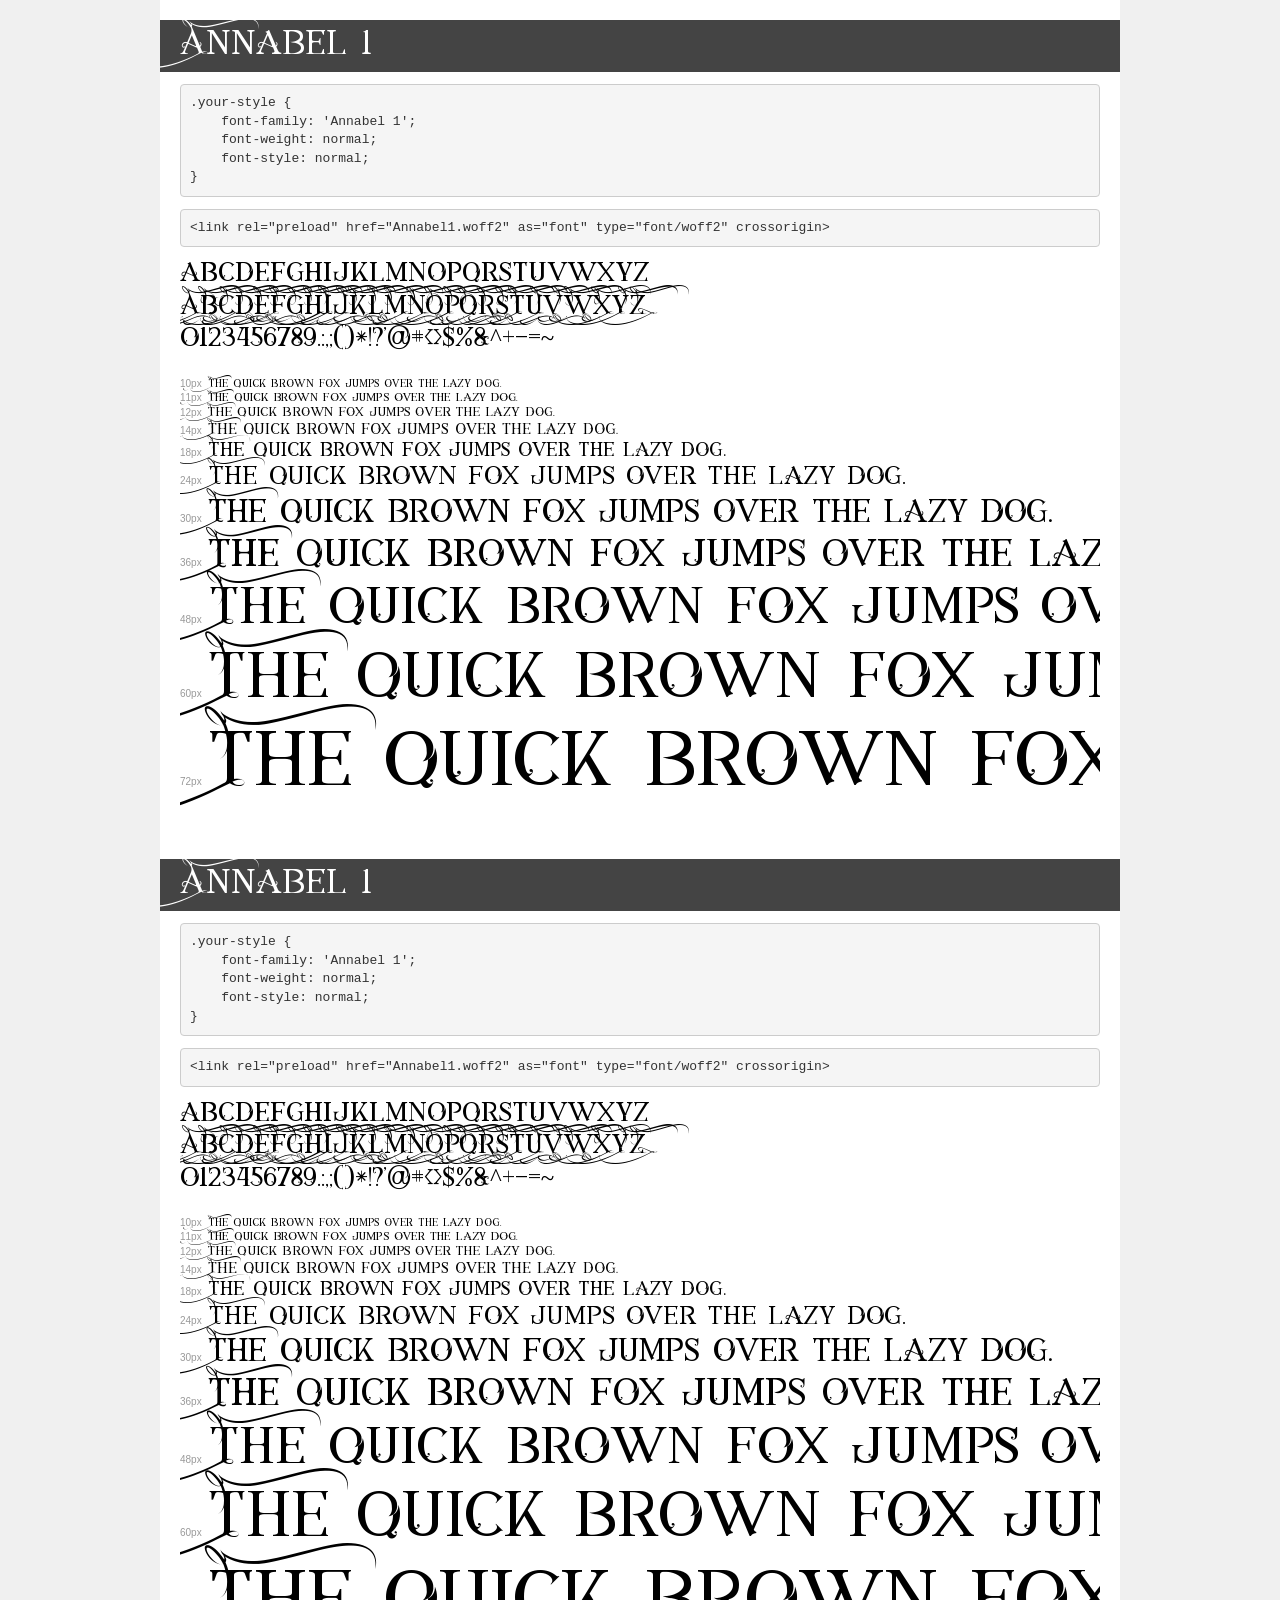
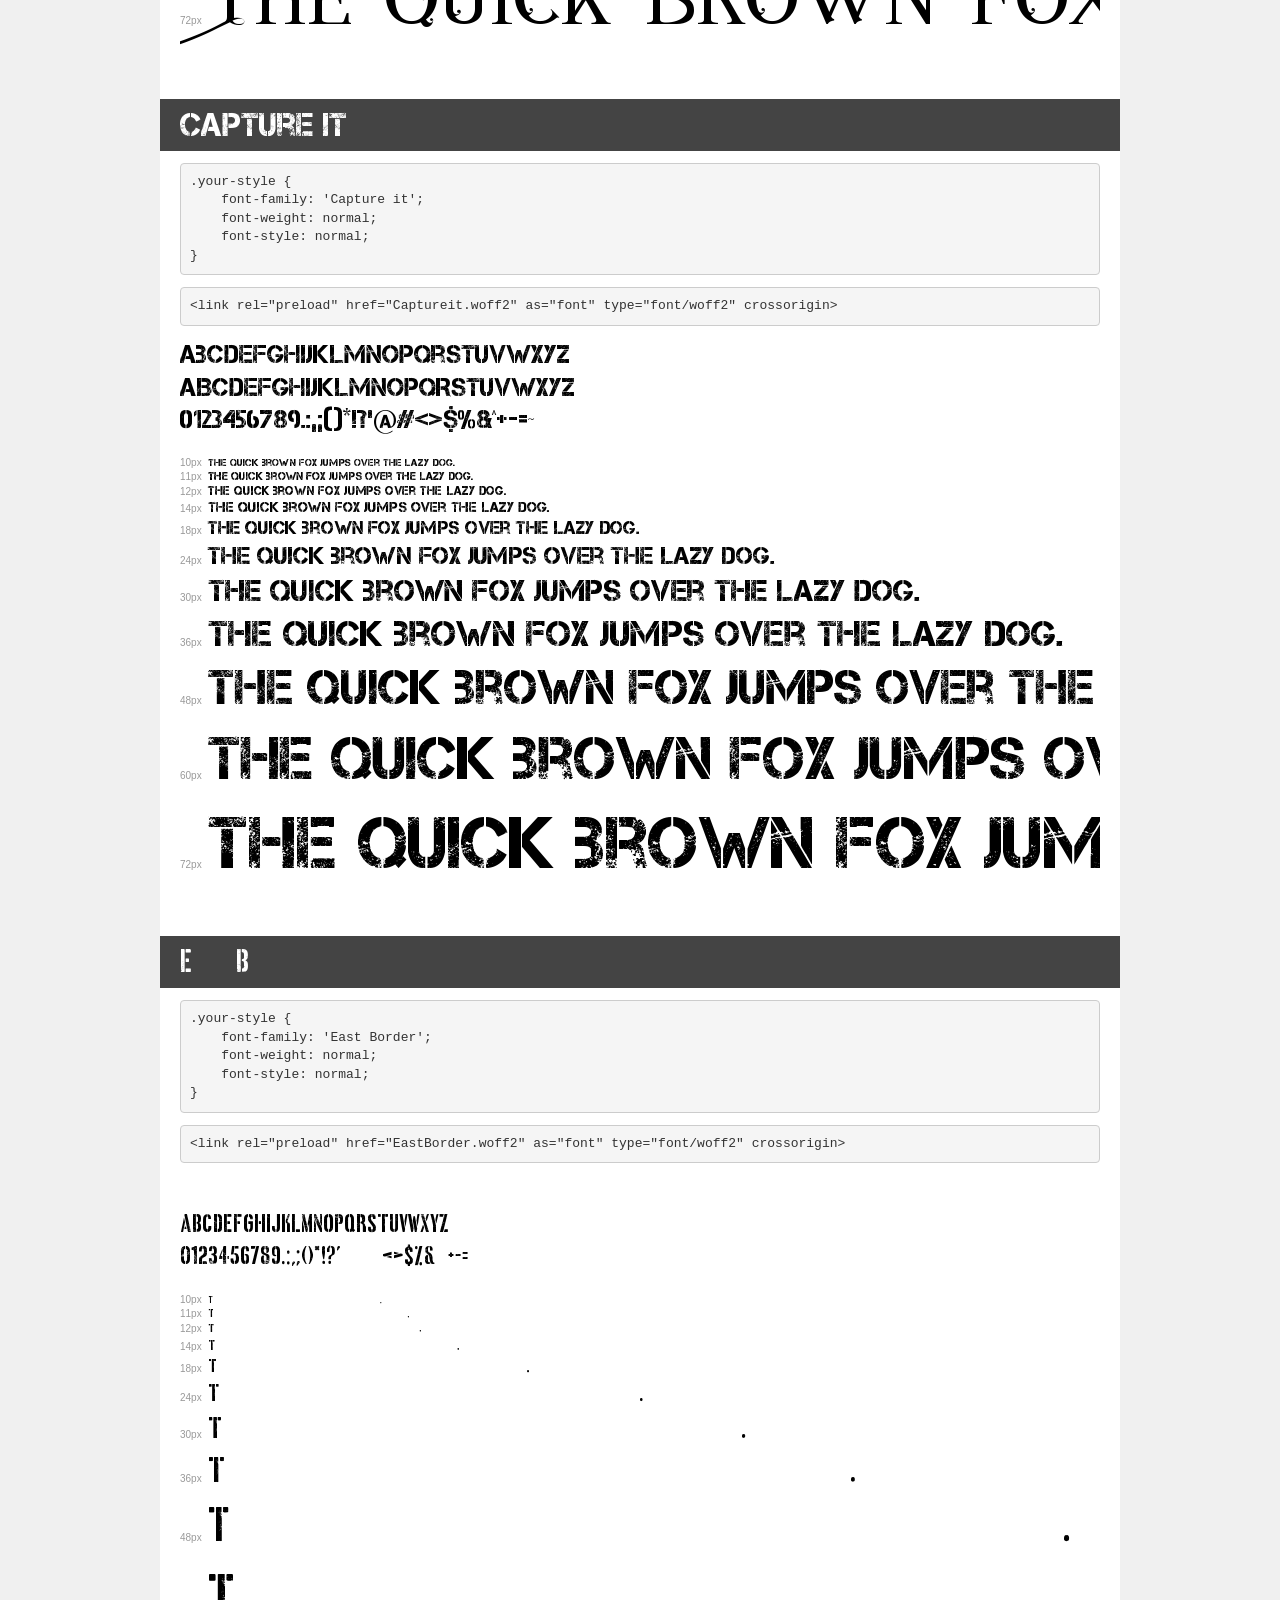
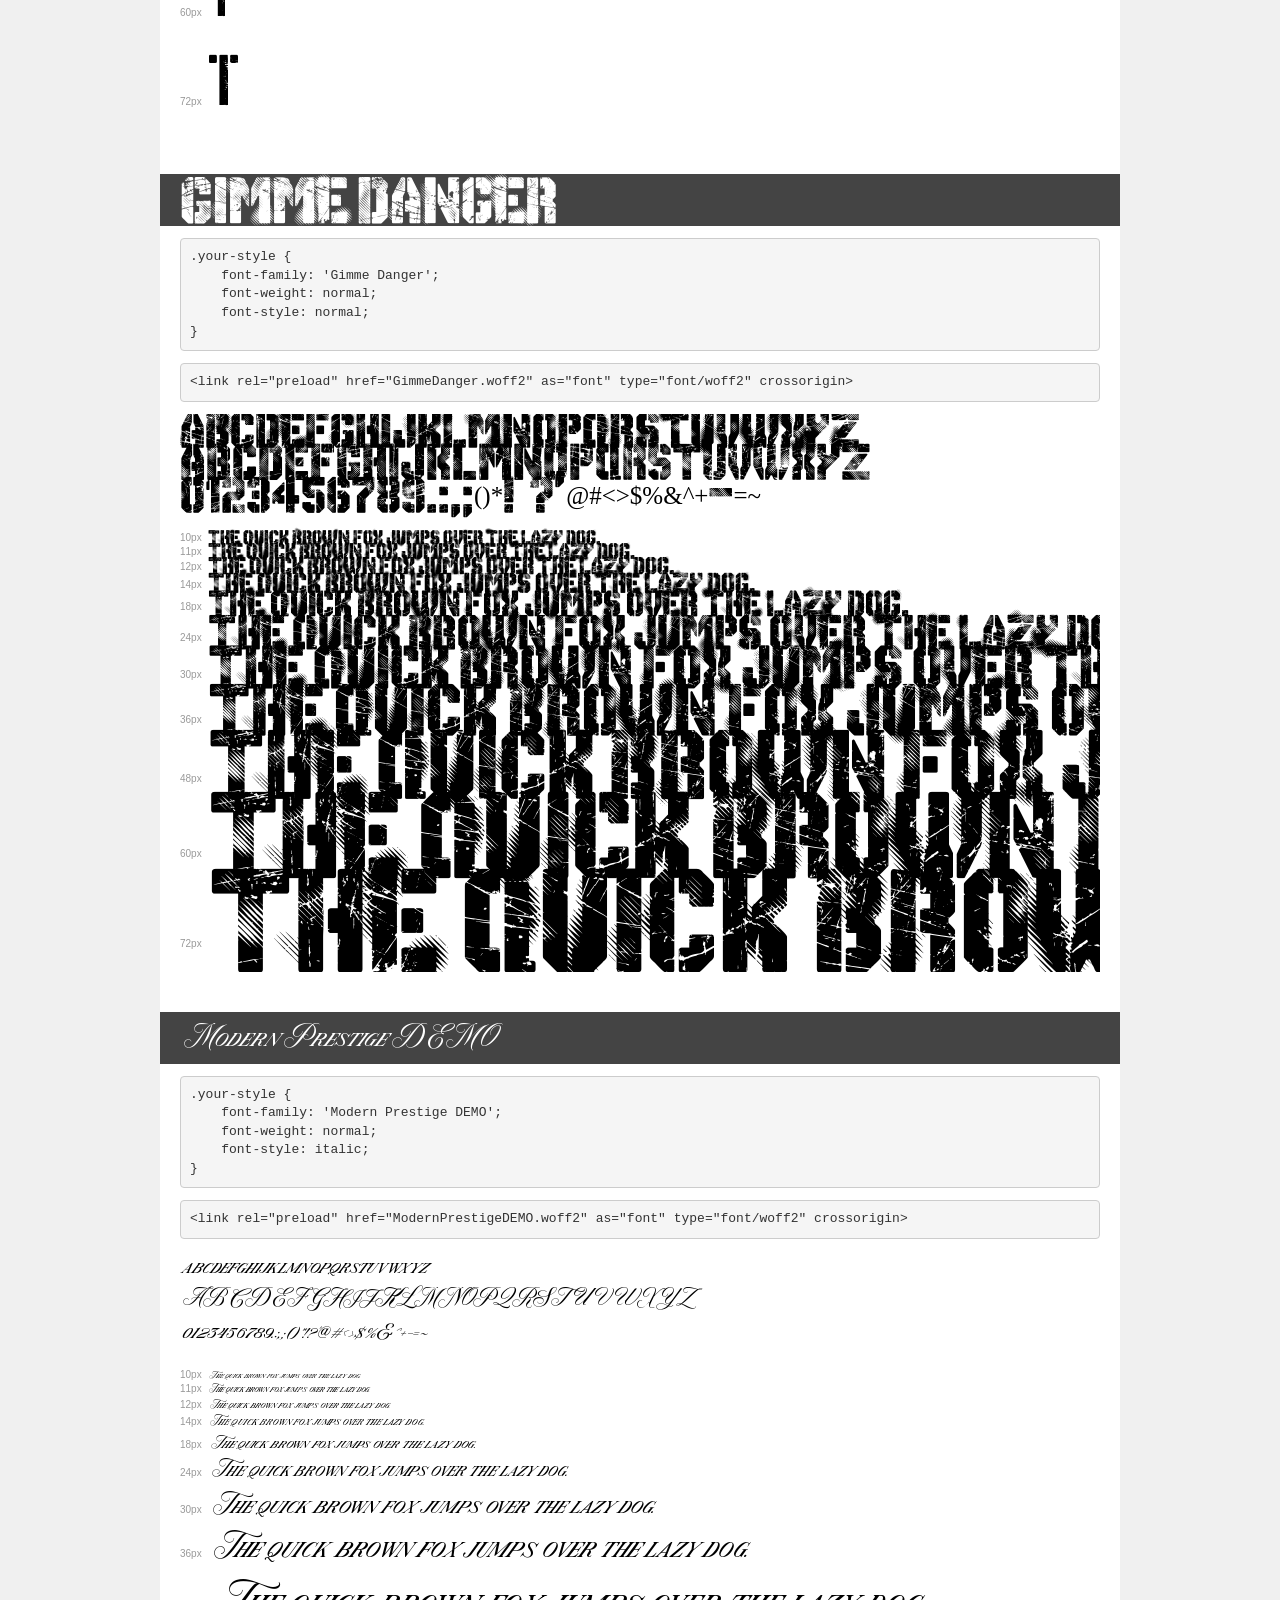
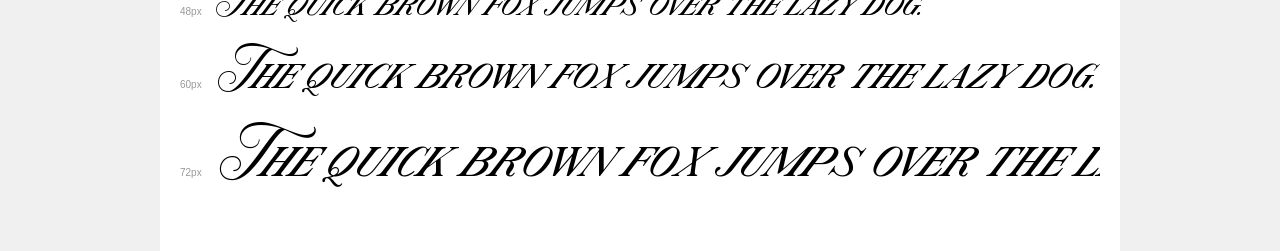
<file: fonts/demo.html>
<!DOCTYPE html>
<html lang="en">
<head>
    <meta charset="utf-8">
    <meta http-equiv="X-UA-Compatible" content="IE=edge">
    <meta name="viewport" content="width=device-width, initial-scale=1">
    <meta name="robots" content="noindex, noarchive">
    <meta name="format-detection" content="telephone=no">
    <title>Transfonter demo</title>
    <link href="stylesheet.css" rel="stylesheet">
    <style>
        /*
        http://meyerweb.com/eric/tools/css/reset/
        v2.0 | 20110126
        License: none (public domain)
        */
        html, body, div, span, applet, object, iframe,
        h1, h2, h3, h4, h5, h6, p, blockquote, pre,
        a, abbr, acronym, address, big, cite, code,
        del, dfn, em, img, ins, kbd, q, s, samp,
        small, strike, strong, sub, sup, tt, var,
        b, u, i, center,
        dl, dt, dd, ol, ul, li,
        fieldset, form, label, legend,
        table, caption, tbody, tfoot, thead, tr, th, td,
        article, aside, canvas, details, embed,
        figure, figcaption, footer, header, hgroup,
        menu, nav, output, ruby, section, summary,
        time, mark, audio, video {
            margin: 0;
            padding: 0;
            border: 0;
            font-size: 100%;
            font: inherit;
            vertical-align: baseline;
        }
        /* HTML5 display-role reset for older browsers */
        article, aside, details, figcaption, figure,
        footer, header, hgroup, menu, nav, section {
            display: block;
        }
        body {
            line-height: 1;
        }
        ol, ul {
            list-style: none;
        }
        blockquote, q {
            quotes: none;
        }
        blockquote:before, blockquote:after,
        q:before, q:after {
            content: '';
            content: none;
        }
        table {
            border-collapse: collapse;
            border-spacing: 0;
        }
        /* demo styles */
        body {
            background: #f0f0f0;
            color: #000;
        }
        .page {
            background: #fff;
            width: 920px;
            margin: 0 auto;
            padding: 20px 20px 0 20px;
            overflow: hidden;
        }
        .font-container {
            overflow-x: auto;
            overflow-y: hidden;
            margin-bottom: 40px;
            line-height: 1.3;
            white-space: nowrap;
            padding-bottom: 5px;
        }
        h1 {
            position: relative;
            background: #444;
            font-size: 32px;
            color: #fff;
            padding: 10px 20px;
            margin: 0 -20px 12px -20px;
        }
        .letters {
            font-size: 25px;
            margin-bottom: 20px;
        }
        .s10:before {
            content: '10px';
        }
        .s11:before {
            content: '11px';
        }
        .s12:before {
            content: '12px';
        }
        .s14:before {
            content: '14px';
        }
        .s18:before {
            content: '18px';
        }
        .s24:before {
            content: '24px';
        }
        .s30:before {
            content: '30px';
        }
        .s36:before {
            content: '36px';
        }
        .s48:before {
            content: '48px';
        }
        .s60:before {
            content: '60px';
        }
        .s72:before {
            content: '72px';
        }
        .s10:before, .s11:before, .s12:before, .s14:before,
        .s18:before, .s24:before, .s30:before, .s36:before,
        .s48:before, .s60:before, .s72:before {
            font-family: Arial, sans-serif;
            font-size: 10px;
            font-weight: normal;
            font-style: normal;
            color: #999;
            padding-right: 6px;
        }
        pre {
            display: block;
            padding: 9px;
            margin: 0 0 12px;
            font-family: Monaco, Menlo, Consolas, "Courier New", monospace;
            font-size: 13px;
            line-height: 1.428571429;
            color: #333;
            font-weight: normal;
            font-style: normal;
            background-color: #f5f5f5;
            border: 1px solid #ccc;
            overflow-x: auto;
            border-radius: 4px;
        }
        /* responsive */
        @media (max-width: 959px) {
            .page {
                width: auto;
                margin: 0;
            }
        }
    </style>
</head>
<body>
<div class="page">
    <div class="demo">
        <h1 style="font-family: 'Annabel 1'; font-weight: normal; font-style: normal;">Annabel 1</h1>
        <pre title="Usage">.your-style {
    font-family: 'Annabel 1';
    font-weight: normal;
    font-style: normal;
}</pre>
        <pre title="Preload (optional)">
&lt;link rel=&quot;preload&quot; href=&quot;Annabel1.woff2&quot; as=&quot;font&quot; type=&quot;font/woff2&quot; crossorigin&gt;</pre>
        <div class="font-container" style="font-family: 'Annabel 1'; font-weight: normal; font-style: normal;">
            <p class="letters">
                abcdefghijklmnopqrstuvwxyz<br>
ABCDEFGHIJKLMNOPQRSTUVWXYZ<br>
                0123456789.:,;()*!?'@#&lt;&gt;$%&^+-=~
            </p>
            <p class="s10" style="font-size: 10px;">The quick brown fox jumps over the lazy dog.</p>
            <p class="s11" style="font-size: 11px;">The quick brown fox jumps over the lazy dog.</p>
            <p class="s12" style="font-size: 12px;">The quick brown fox jumps over the lazy dog.</p>
            <p class="s14" style="font-size: 14px;">The quick brown fox jumps over the lazy dog.</p>
            <p class="s18" style="font-size: 18px;">The quick brown fox jumps over the lazy dog.</p>
            <p class="s24" style="font-size: 24px;">The quick brown fox jumps over the lazy dog.</p>
            <p class="s30" style="font-size: 30px;">The quick brown fox jumps over the lazy dog.</p>
            <p class="s36" style="font-size: 36px;">The quick brown fox jumps over the lazy dog.</p>
            <p class="s48" style="font-size: 48px;">The quick brown fox jumps over the lazy dog.</p>
            <p class="s60" style="font-size: 60px;">The quick brown fox jumps over the lazy dog.</p>
            <p class="s72" style="font-size: 72px;">The quick brown fox jumps over the lazy dog.</p>
        </div>
    </div>

    <div class="demo">
        <h1 style="font-family: 'Annabel 1'; font-weight: normal; font-style: normal;">Annabel 1</h1>
        <pre title="Usage">.your-style {
    font-family: 'Annabel 1';
    font-weight: normal;
    font-style: normal;
}</pre>
        <pre title="Preload (optional)">
&lt;link rel=&quot;preload&quot; href=&quot;Annabel1.woff2&quot; as=&quot;font&quot; type=&quot;font/woff2&quot; crossorigin&gt;</pre>
        <div class="font-container" style="font-family: 'Annabel 1'; font-weight: normal; font-style: normal;">
            <p class="letters">
                abcdefghijklmnopqrstuvwxyz<br>
ABCDEFGHIJKLMNOPQRSTUVWXYZ<br>
                0123456789.:,;()*!?'@#&lt;&gt;$%&^+-=~
            </p>
            <p class="s10" style="font-size: 10px;">The quick brown fox jumps over the lazy dog.</p>
            <p class="s11" style="font-size: 11px;">The quick brown fox jumps over the lazy dog.</p>
            <p class="s12" style="font-size: 12px;">The quick brown fox jumps over the lazy dog.</p>
            <p class="s14" style="font-size: 14px;">The quick brown fox jumps over the lazy dog.</p>
            <p class="s18" style="font-size: 18px;">The quick brown fox jumps over the lazy dog.</p>
            <p class="s24" style="font-size: 24px;">The quick brown fox jumps over the lazy dog.</p>
            <p class="s30" style="font-size: 30px;">The quick brown fox jumps over the lazy dog.</p>
            <p class="s36" style="font-size: 36px;">The quick brown fox jumps over the lazy dog.</p>
            <p class="s48" style="font-size: 48px;">The quick brown fox jumps over the lazy dog.</p>
            <p class="s60" style="font-size: 60px;">The quick brown fox jumps over the lazy dog.</p>
            <p class="s72" style="font-size: 72px;">The quick brown fox jumps over the lazy dog.</p>
        </div>
    </div>

    <div class="demo">
        <h1 style="font-family: 'Capture it'; font-weight: normal; font-style: normal;">Capture it</h1>
        <pre title="Usage">.your-style {
    font-family: 'Capture it';
    font-weight: normal;
    font-style: normal;
}</pre>
        <pre title="Preload (optional)">
&lt;link rel=&quot;preload&quot; href=&quot;Captureit.woff2&quot; as=&quot;font&quot; type=&quot;font/woff2&quot; crossorigin&gt;</pre>
        <div class="font-container" style="font-family: 'Capture it'; font-weight: normal; font-style: normal;">
            <p class="letters">
                abcdefghijklmnopqrstuvwxyz<br>
ABCDEFGHIJKLMNOPQRSTUVWXYZ<br>
                0123456789.:,;()*!?'@#&lt;&gt;$%&^+-=~
            </p>
            <p class="s10" style="font-size: 10px;">The quick brown fox jumps over the lazy dog.</p>
            <p class="s11" style="font-size: 11px;">The quick brown fox jumps over the lazy dog.</p>
            <p class="s12" style="font-size: 12px;">The quick brown fox jumps over the lazy dog.</p>
            <p class="s14" style="font-size: 14px;">The quick brown fox jumps over the lazy dog.</p>
            <p class="s18" style="font-size: 18px;">The quick brown fox jumps over the lazy dog.</p>
            <p class="s24" style="font-size: 24px;">The quick brown fox jumps over the lazy dog.</p>
            <p class="s30" style="font-size: 30px;">The quick brown fox jumps over the lazy dog.</p>
            <p class="s36" style="font-size: 36px;">The quick brown fox jumps over the lazy dog.</p>
            <p class="s48" style="font-size: 48px;">The quick brown fox jumps over the lazy dog.</p>
            <p class="s60" style="font-size: 60px;">The quick brown fox jumps over the lazy dog.</p>
            <p class="s72" style="font-size: 72px;">The quick brown fox jumps over the lazy dog.</p>
        </div>
    </div>

    <div class="demo">
        <h1 style="font-family: 'East Border'; font-weight: normal; font-style: normal;">East Border</h1>
        <pre title="Usage">.your-style {
    font-family: 'East Border';
    font-weight: normal;
    font-style: normal;
}</pre>
        <pre title="Preload (optional)">
&lt;link rel=&quot;preload&quot; href=&quot;EastBorder.woff2&quot; as=&quot;font&quot; type=&quot;font/woff2&quot; crossorigin&gt;</pre>
        <div class="font-container" style="font-family: 'East Border'; font-weight: normal; font-style: normal;">
            <p class="letters">
                abcdefghijklmnopqrstuvwxyz<br>
ABCDEFGHIJKLMNOPQRSTUVWXYZ<br>
                0123456789.:,;()*!?'@#&lt;&gt;$%&^+-=~
            </p>
            <p class="s10" style="font-size: 10px;">The quick brown fox jumps over the lazy dog.</p>
            <p class="s11" style="font-size: 11px;">The quick brown fox jumps over the lazy dog.</p>
            <p class="s12" style="font-size: 12px;">The quick brown fox jumps over the lazy dog.</p>
            <p class="s14" style="font-size: 14px;">The quick brown fox jumps over the lazy dog.</p>
            <p class="s18" style="font-size: 18px;">The quick brown fox jumps over the lazy dog.</p>
            <p class="s24" style="font-size: 24px;">The quick brown fox jumps over the lazy dog.</p>
            <p class="s30" style="font-size: 30px;">The quick brown fox jumps over the lazy dog.</p>
            <p class="s36" style="font-size: 36px;">The quick brown fox jumps over the lazy dog.</p>
            <p class="s48" style="font-size: 48px;">The quick brown fox jumps over the lazy dog.</p>
            <p class="s60" style="font-size: 60px;">The quick brown fox jumps over the lazy dog.</p>
            <p class="s72" style="font-size: 72px;">The quick brown fox jumps over the lazy dog.</p>
        </div>
    </div>

    <div class="demo">
        <h1 style="font-family: 'Gimme Danger'; font-weight: normal; font-style: normal;">Gimme Danger</h1>
        <pre title="Usage">.your-style {
    font-family: 'Gimme Danger';
    font-weight: normal;
    font-style: normal;
}</pre>
        <pre title="Preload (optional)">
&lt;link rel=&quot;preload&quot; href=&quot;GimmeDanger.woff2&quot; as=&quot;font&quot; type=&quot;font/woff2&quot; crossorigin&gt;</pre>
        <div class="font-container" style="font-family: 'Gimme Danger'; font-weight: normal; font-style: normal;">
            <p class="letters">
                abcdefghijklmnopqrstuvwxyz<br>
ABCDEFGHIJKLMNOPQRSTUVWXYZ<br>
                0123456789.:,;()*!?'@#&lt;&gt;$%&^+-=~
            </p>
            <p class="s10" style="font-size: 10px;">The quick brown fox jumps over the lazy dog.</p>
            <p class="s11" style="font-size: 11px;">The quick brown fox jumps over the lazy dog.</p>
            <p class="s12" style="font-size: 12px;">The quick brown fox jumps over the lazy dog.</p>
            <p class="s14" style="font-size: 14px;">The quick brown fox jumps over the lazy dog.</p>
            <p class="s18" style="font-size: 18px;">The quick brown fox jumps over the lazy dog.</p>
            <p class="s24" style="font-size: 24px;">The quick brown fox jumps over the lazy dog.</p>
            <p class="s30" style="font-size: 30px;">The quick brown fox jumps over the lazy dog.</p>
            <p class="s36" style="font-size: 36px;">The quick brown fox jumps over the lazy dog.</p>
            <p class="s48" style="font-size: 48px;">The quick brown fox jumps over the lazy dog.</p>
            <p class="s60" style="font-size: 60px;">The quick brown fox jumps over the lazy dog.</p>
            <p class="s72" style="font-size: 72px;">The quick brown fox jumps over the lazy dog.</p>
        </div>
    </div>

    <div class="demo">
        <h1 style="font-family: 'Modern Prestige DEMO'; font-weight: normal; font-style: italic;">Modern Prestige DEMO</h1>
        <pre title="Usage">.your-style {
    font-family: 'Modern Prestige DEMO';
    font-weight: normal;
    font-style: italic;
}</pre>
        <pre title="Preload (optional)">
&lt;link rel=&quot;preload&quot; href=&quot;ModernPrestigeDEMO.woff2&quot; as=&quot;font&quot; type=&quot;font/woff2&quot; crossorigin&gt;</pre>
        <div class="font-container" style="font-family: 'Modern Prestige DEMO'; font-weight: normal; font-style: italic;">
            <p class="letters">
                abcdefghijklmnopqrstuvwxyz<br>
ABCDEFGHIJKLMNOPQRSTUVWXYZ<br>
                0123456789.:,;()*!?'@#&lt;&gt;$%&^+-=~
            </p>
            <p class="s10" style="font-size: 10px;">The quick brown fox jumps over the lazy dog.</p>
            <p class="s11" style="font-size: 11px;">The quick brown fox jumps over the lazy dog.</p>
            <p class="s12" style="font-size: 12px;">The quick brown fox jumps over the lazy dog.</p>
            <p class="s14" style="font-size: 14px;">The quick brown fox jumps over the lazy dog.</p>
            <p class="s18" style="font-size: 18px;">The quick brown fox jumps over the lazy dog.</p>
            <p class="s24" style="font-size: 24px;">The quick brown fox jumps over the lazy dog.</p>
            <p class="s30" style="font-size: 30px;">The quick brown fox jumps over the lazy dog.</p>
            <p class="s36" style="font-size: 36px;">The quick brown fox jumps over the lazy dog.</p>
            <p class="s48" style="font-size: 48px;">The quick brown fox jumps over the lazy dog.</p>
            <p class="s60" style="font-size: 60px;">The quick brown fox jumps over the lazy dog.</p>
            <p class="s72" style="font-size: 72px;">The quick brown fox jumps over the lazy dog.</p>
        </div>
    </div>

</div>
</body>
</html>
</file>
<file: fonts/stylesheet.css>
@font-face {
    font-family: 'Annabel 1';
    src: url('Annabel1.woff2') format('woff2'),
        url('Annabel1.woff') format('woff');
    font-weight: normal;
    font-style: normal;
    font-display: swap;
}

@font-face {
    font-family: 'Annabel 1';
    src: url('Annabel1.woff2') format('woff2'),
        url('Annabel1.woff') format('woff');
    font-weight: normal;
    font-style: normal;
    font-display: swap;
}

@font-face {
    font-family: 'Capture it';
    src: url('Captureit.woff2') format('woff2'),
        url('Captureit.woff') format('woff');
    font-weight: normal;
    font-style: normal;
    font-display: swap;
}

@font-face {
    font-family: 'East Border';
    src: url('EastBorder.woff2') format('woff2'),
        url('EastBorder.woff') format('woff');
    font-weight: normal;
    font-style: normal;
    font-display: swap;
}

@font-face {
    font-family: 'Gimme Danger';
    src: url('GimmeDanger.woff2') format('woff2'),
        url('GimmeDanger.woff') format('woff');
    font-weight: normal;
    font-style: normal;
    font-display: swap;
}

@font-face {
    font-family: 'Modern Prestige DEMO';
    src: url('ModernPrestigeDEMO.woff2') format('woff2'),
        url('ModernPrestigeDEMO.woff') format('woff');
    font-weight: normal;
    font-style: italic;
    font-display: swap;
}
</file>
